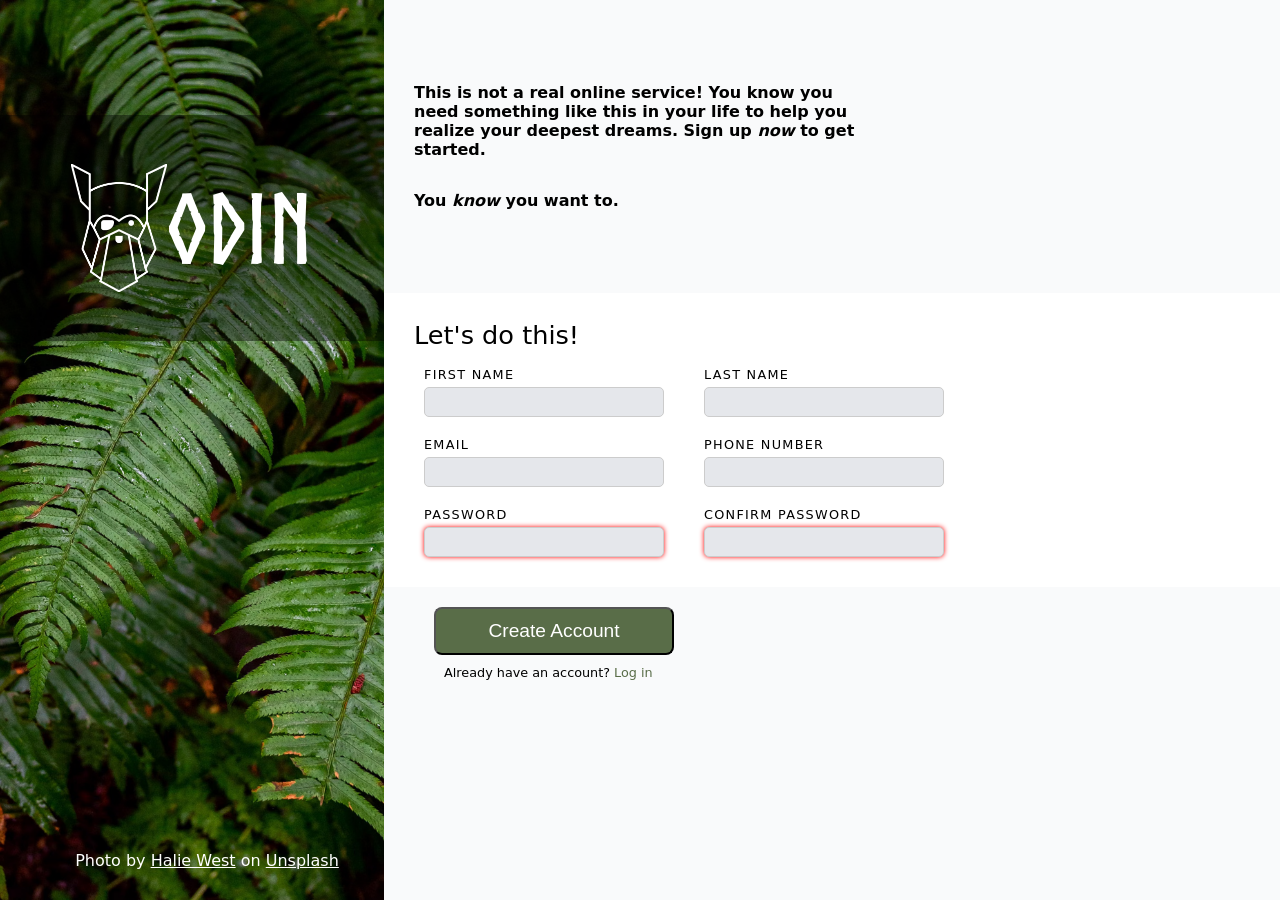
<file: index.html>
<!DOCTYPE html>
<html lang="en">
<head>
    <meta charset="UTF-8">
    <meta name="viewport" content="width=device-width, initial-scale=1.0">
    <title>Sign-up Form</title>
    <link rel="stylesheet" href="styles.css">
</head>
<body>
    <!-- image side bar -->
     <div class="sidebar">
        <div id="logo">
            <img src="assets/odin-lined.png" alt="odin logo" height=128px>
            <h1>ODIN</h1>
        </div>
        <p>Photo by <u>Halie West</u> on <u>Unsplash</u></p>
     </div>
    <form>
        <div class="top">
            <p>This is not a real online service! You know you need something like this in your life to help you
                realize your deepest dreams. Sign up <em>now</em> to get started.
            </p>
            <p>You <em>know</em> you want to.</p>
        </div>
        <div class="main">
            <h1>Let's do this!</h1>
            <div class="item-container">
                <div class="item">
                    <label for="fname">FIRST NAME</label>
                    <input type="text" id="fname" name="fname" required>
                </div>
                <div class="item">
                    <label for="lname">LAST NAME</label>
                    <input type="text" id="lname" name="lname" required>
                </div>
            </div>
            <div class="item-container">
                <div class="item">
                    <label for="email">EMAIL</label>
                    <input type="email" id="email" name="email" required>
                </div>
                <div class="item">
                    <label for="phone">PHONE NUMBER</label>
                    <input type="tel" id="phone" name="phone" required>
                </div>
            </div>
            <div class="item-container">
                <div class="item">
                    <label for="password">PASSWORD</label>
                    <input type="password" id="password" name="password" minlength="12" required>
                </div>
                <div class="item">
                    <label for="cpassword">CONFIRM PASSWORD</label>
                    <input type="password" id="cpassword" name="cpassword" minlength="12" required>
                </div>
            </div>
        </div>
        <div class="bottom">
            <!-- submit -->
            <button type="submit">Create Account</button>
            <p>Already have an account? <a href="#">Log in</a></p>
        </div>
    </form>
</body>
</html>
</file>
<file: styles.css>
@font-face {
    font-family: Norse-Bold;
    src: url(assets/Norse-Bold.woff) format('woff');
}

body {
    display: flex;
    margin: 0;
    padding: 0;
    align-items: center;
    height: 100vh;
    font-family: system-ui, "Segoe UI", Roboto, Helvetica, Arial, sans-serif;
    background-color: #f9fafb;
}

.sidebar {
    display: flex; /* Ensure Flexbox is applied */
    flex-direction: column; /* Stack items vertically */
    justify-content: space-between; /* Push content to the top and bottom */
    height: 100%; /* Ensure the sidebar takes full height */
    flex-basis: 40%;
    background-image: url(assets/photo-1585202900225-6d3ac20a6962.avif);
    background-position: center;
    background-size: cover;
    min-width: 30%;
}

.sidebar p {
    font-size: 1rem;
    color: white;
    margin: 0 0 30px 30px; /* Add bottom margin for spacing */
    align-self: center; /* Ensure alignment to the left */
}

#logo {
    background-color: rgb(0, 0,0, 40%);
    display: flex;
    align-items: center;
    justify-content: center;
    color: white;
    margin-top: 30%;
    padding: 0;
}

#logo h1 {
    font-family: Norse-Bold;
    font-size: 6rem;
    padding: 0;
}


form {
    display: flex;
    flex-direction: column;
    height: 100%;
    width: 100%;
}

.top, .main, .bottom {
    flex: 1;
    display: flex;
    flex-direction: column;
    justify-content: center;
}

.top {
    font-weight: bold;
    padding: 0 0 0px 30px;
    max-width: 50%;
}

.main {
    background-color: white;
    display: flex;
    flex-direction: column;
    width: 100%;
}

.main h1 {
    font-size: 1.6rem;
    font-weight: 500;
    margin-left: 30px;
}

.item-container {
    display: flex;
    flex-direction: row;
    align-items: flex-start;
    padding: 0 0;
    width: 100%;
}
.item {
    display: flex;
    flex-direction: column;
    margin-left: 10px;
}

.item-container label {
    font-size: 0.8rem;
    margin: 0 0 5px 30px;
    letter-spacing: .1em;
}
.item input {
    max-width: 500px;
    height: 30px;
    width: 15rem;
    margin: 0 0 20px 30px;
    padding: 0 10px;
    border-radius: 5px;
    border: 1px solid #ccc;
    font-size: 1rem;
    box-sizing: border-box;
    background-color: #E5E7EB;
}

.main input:focus {
    outline: none;
    border: 1px solid #007bff;
}

.bottom {
    display: flex;
    flex-direction: column;
    justify-content: flex-start;
    padding-left: 30px;
    margin-top: 20px;
}


.item input[type="password"]:invalid:not(:focus) {
    color: inherit; /* Keep the default text color */
    border-color: #ccc; /* Default border color */
    background-color: #E5E7EB; /* Default background color */
}

.item input[type="password"]:invalid:focus,
.item input[type="password"]:invalid {
    color: red; /* Text color turns red */
    border-color: red; /* Border turns red */
    background-color: #FDE8E8; /* Light red background for better visibility */
    box-shadow: 0 0 5px red; /* Optional: Add a red glow effect */
}

.bottom button {
    background-color: #596D48;
    border-radius: 0.5rem;
    height: 3rem;
    width: 15rem;
    color: white;
    font-size: 1.2rem;
    cursor: pointer;
    margin-left: 20px;
}

.bottom button:hover {
    background-color: #4a5b3d;
}

.bottom p {
    font-size: 0.8rem;
    margin: 10px 0 0 30px;
}
.bottom p a {
    color: #596D48;
    text-decoration: none;
}

.bottom p a:hover {
    text-decoration: underline;
}
.bottom p a:visited {
    color: #596D48;
}
.bottom p a:active {
    color: #596D48;
}
</file>
